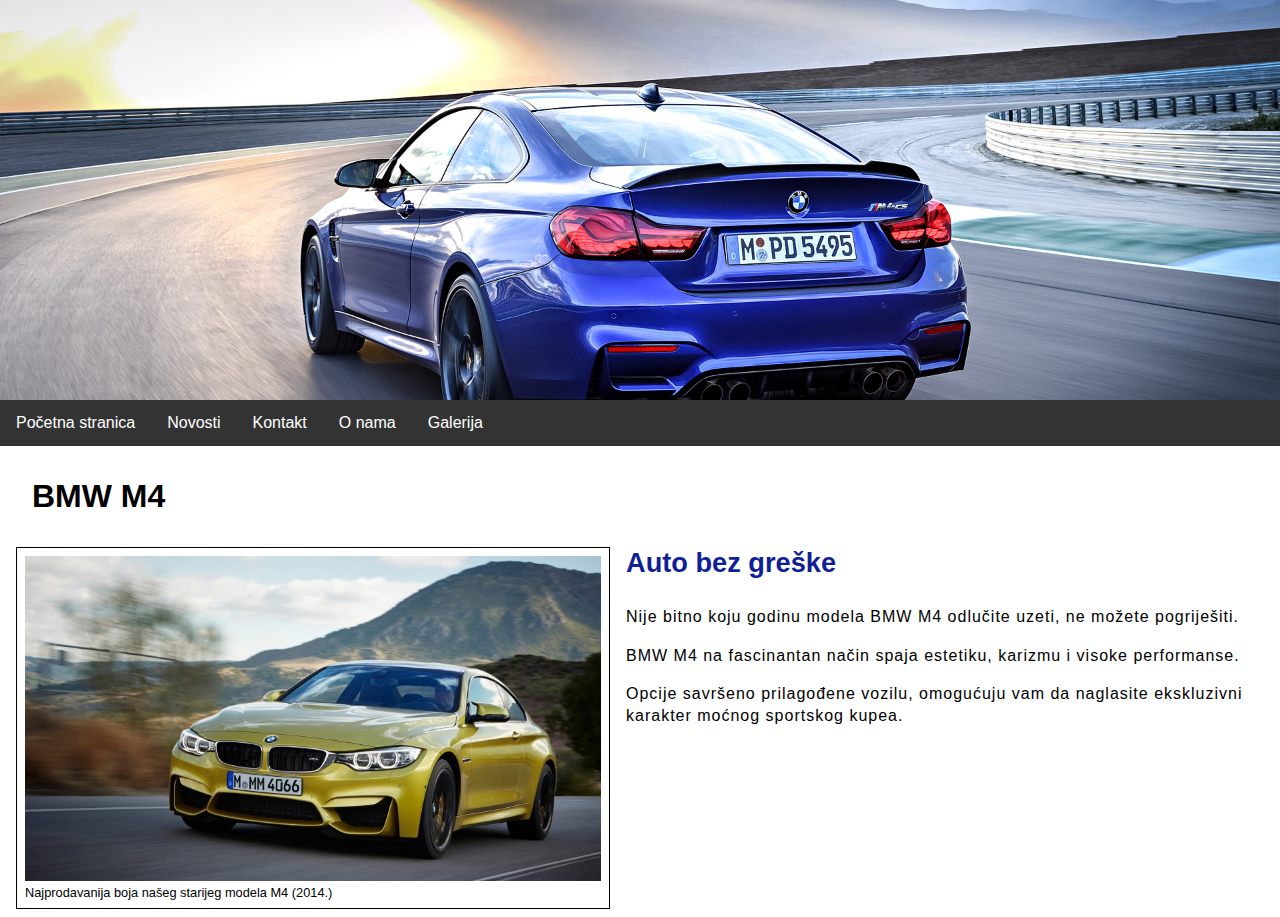
<file: 3. projektni zadatak/index.html>
<!DOCTYPE HTML>
<html>
	<head>
		<title>BMW M4</title>
			<link rel="stylesheet" href="style.css">
		<meta http-equiv="content-type" content="text/html; charset=UTF-8">
		<meta name="description" content="Ovo je projektni zadatak za Web aplikacije">
		<meta name="keywords" content="Ključne riječi o M4">
		<meta name="author" content="Aldo Grabić">
		<meta name="viewport" content="width=device-width, initial-scale=1">
		<link rel="shortcut icon" type="image/x-icon" href="favicon.ico">
	</head>
<body>
	<header>
		<div class="hero-image"></div>
		<nav>
			<ul>
			  <li><a href="index.html">Početna stranica</a></li>
			  <li><a href="news.html">Novosti</a></li>
			  <li><a href="contact.html">Kontakt</a></li>
			  <li><a href="about.html">O nama</a></li>
			  <li><a href="gallery.html">Galerija</a></li>
			</ul>
		</nav>
	</header>

	<main>
		<h1>BMW M4</h1>
		<figure>
			<img src="images/slika1.jpg" alt="prva slika m4" title="BMW M4 2014">
			<figcaption>Najprodavanija boja našeg starijeg modela M4 (<time datetime="2014">2014.</time>)</figcaption>
		</figure>
		<h2>Auto bez greške</h2>
		<p>Nije bitno koju godinu modela BMW M4 odlučite uzeti, ne možete pogriješiti.</p>
		<p>BMW M4 na fascinantan način spaja estetiku, karizmu i visoke performanse.</p>
		<p>Opcije savršeno prilagođene vozilu, omogućuju vam da naglasite ekskluzivni karakter moćnog sportskog kupea.</p>
		
	</main>

</body>
</html>
</file>
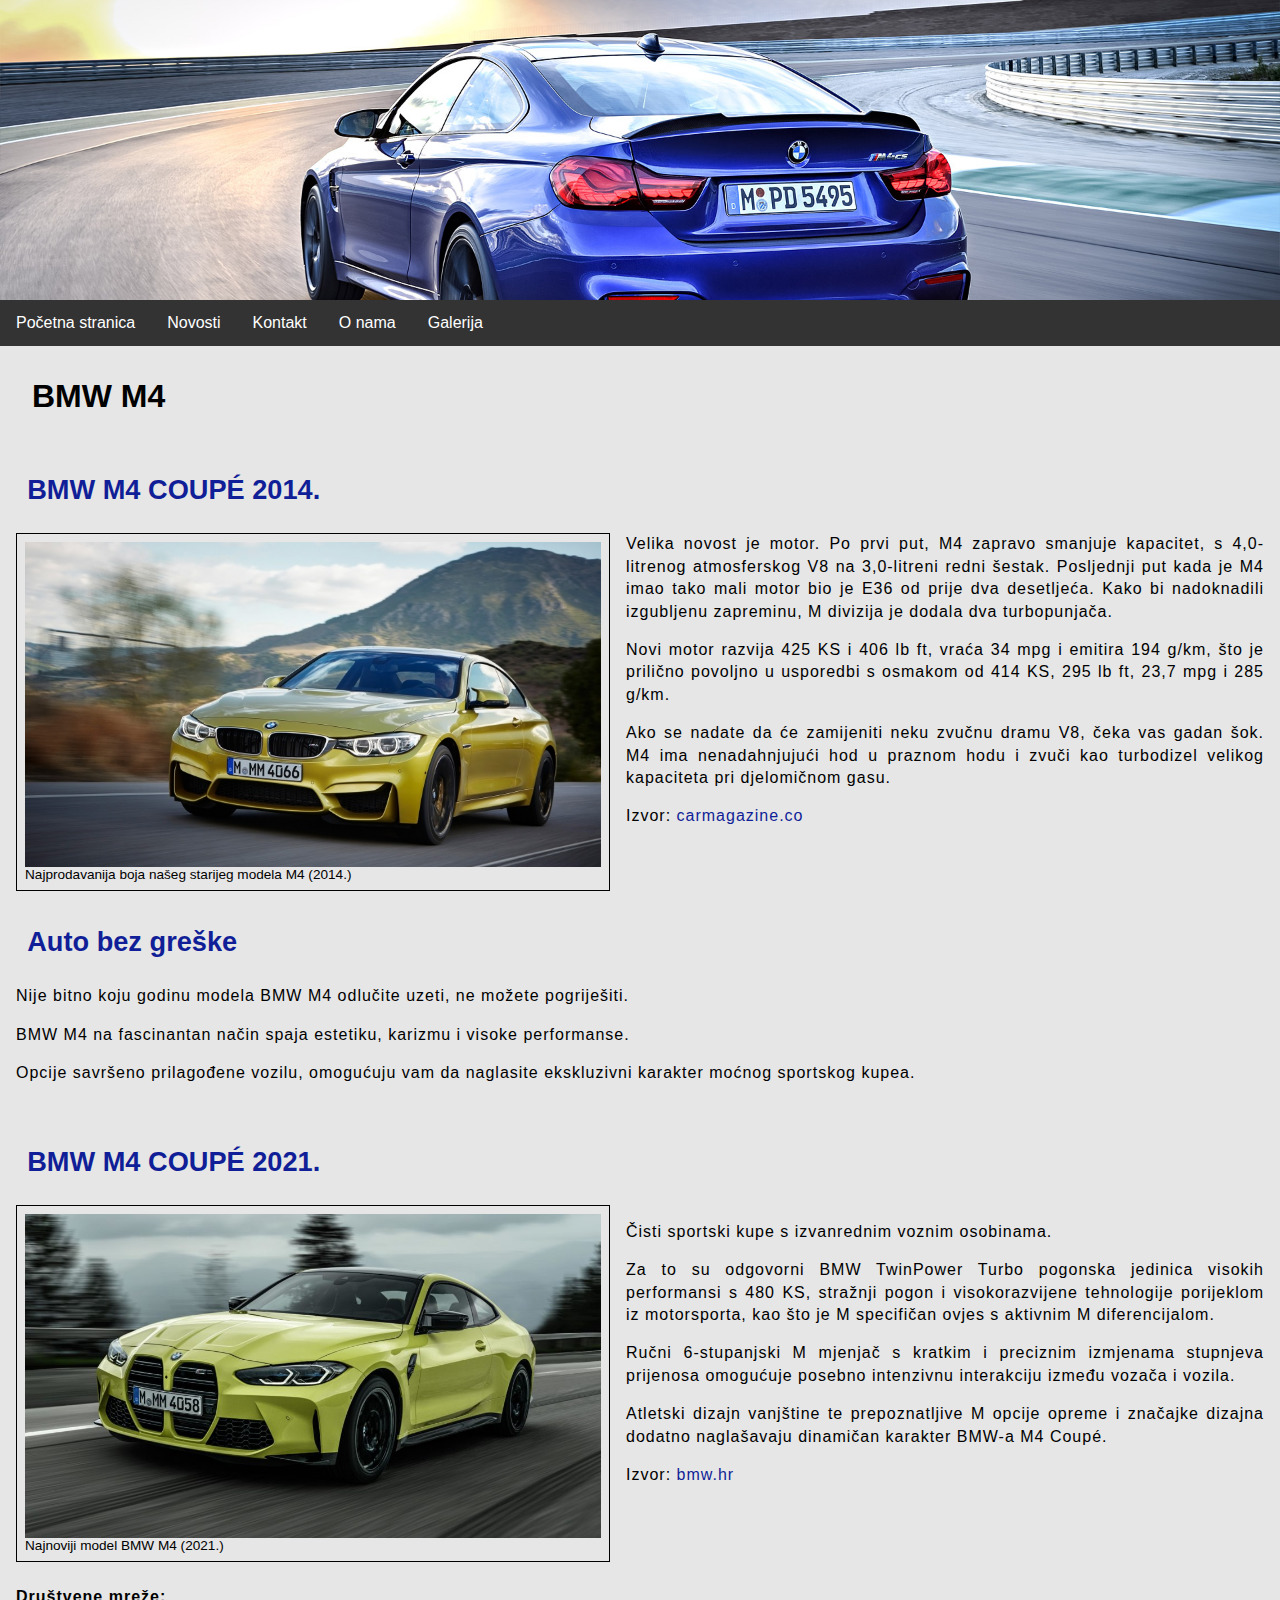
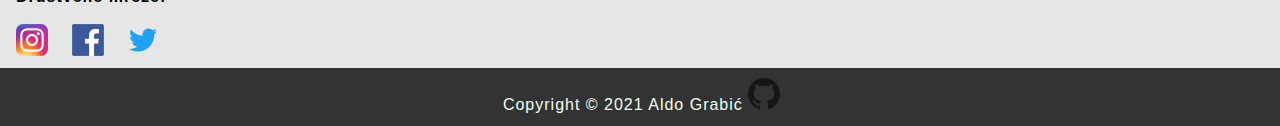
<file: 4. projektni zadatak/index.html>
<!DOCTYPE HTML>
<html lang="hr">
	<head>
		<title>BMW M4</title>
			<link rel="stylesheet" href="style.css">
		<meta http-equiv="content-type" content="text/html; charset=UTF-8">
		<meta name="description" content="Ovo je projektni zadatak za Web aplikacije">
		<meta name="keywords" content="Ključne riječi o M4">
		<meta name="author" content="Aldo Grabić">
		<meta name="viewport" content="width=device-width, initial-scale=1">
		<link rel="shortcut icon" type="image/x-icon" href="images/x-icon.ico">
	</head>
<body>
	<header>
		<div class="hero-image"></div>
		<nav>
			<ul>
			  <li><a href="index.html">Početna stranica</a></li>
			  <li><a href="news.html">Novosti</a></li>
			  <li><a href="contact.html">Kontakt</a></li>
			  <li><a href="about.html">O nama</a></li>
			  <li><a href="gallery.html">Galerija</a></li>
			</ul>
		</nav>
	</header>

	<main>
		<h1>BMW M4</h1>
		<div id="slika-i-tekst">
			<h2 id="plavih1">BMW M4 COUPÉ 2014.</h2>
			<figure>
				<img src="images/slika1.jpg" alt="prva slika m4" title="BMW M4 2014.">
				<figcaption>Najprodavanija boja našeg starijeg modela M4 (<time datetime="2014">2014.</time>)</figcaption>
			</figure>
			<p>Velika novost je motor. Po prvi put, M4 zapravo smanjuje kapacitet, s 4,0-litrenog atmosferskog V8 na 3,0-litreni redni šestak. Posljednji put kada je M4 imao tako mali motor bio je E36 od prije dva desetljeća. Kako bi nadoknadili izgubljenu zapreminu, M divizija je dodala dva turbopunjača.</p>
			<p>Novi motor razvija 425 KS i 406 lb ft, vraća 34 mpg i emitira 194 g/km, što je prilično povoljno u usporedbi s osmakom od 414 KS, 295 lb ft, 23,7 mpg i 285 g/km.</p>
			<p>Ako se nadate da će zamijeniti neku zvučnu dramu V8, čeka vas gadan šok. M4 ima nenadahnjujući hod u praznom hodu i zvuči kao turbodizel velikog kapaciteta pri djelomičnom gasu.</p>
			<p>Izvor: <a href="https://www.carmagazine.co.uk/car-reviews/bmw/bmw-m4-coupe-2014-review/">carmagazine.co</a></p>

		</div>
		<h2>Auto bez greške</h2>
		<p>Nije bitno koju godinu modela BMW M4 odlučite uzeti, ne možete pogriješiti.</p>
		<p>BMW M4 na fascinantan način spaja estetiku, karizmu i visoke performanse.</p>
		<p>Opcije savršeno prilagođene vozilu, omogućuju vam da naglasite ekskluzivni karakter moćnog sportskog kupea.</p>
		<br>
		<h2>BMW M4 COUPÉ 2021.</h2>
		<div id="slika-i-tekst">
			<figure>
				<img src="images/slika2.jpg" alt="druga slika m4" title="BMW M4 2021.">
				<figcaption>Najnoviji model BMW M4 (<time datetime="2021">2021.</time>)</figcaption>
			</figure>
			<p>Čisti sportski kupe s izvanrednim voznim osobinama.</p>
			<p>Za to su odgovorni BMW TwinPower Turbo pogonska jedinica visokih performansi s 480 KS, stražnji pogon i visokorazvijene tehnologije porijeklom iz motorsporta, kao što je M specifičan ovjes s aktivnim M diferencijalom.</p>
			<p>Ručni 6-stupanjski M mjenjač s kratkim i preciznim izmjenama stupnjeva prijenosa omogućuje posebno intenzivnu interakciju između vozača i vozila.</p>
			<p>Atletski dizajn vanjštine te prepoznatljive M opcije opreme i značajke dizajna dodatno naglašavaju dinamičan karakter BMW-a M4 Coupé.</p>
			<p>Izvor: <a href="https://www.bmw.hr/hr/all-models/m-series/m4-coupe/2020/bmw-serije-4-coupe-m-automobili-pregled.html">bmw.hr</a></p>

		</div>
		<br>
		<div id="linkovi">
		<p><b>Društvene mreže:</b></p>
			<a href="https://www.instagram.com/bmw/"><img src="images/1024px-Instagram_icon.png" alt="Instagram ikona" title="Instagram ikona" ></a>
			<a href="https://www.facebook.com/BMW/"><img src="images/Facebook_icon_2013.svg.png" alt="Facebook ikona" title="Facebook ikona"></a>
			<a href="https://twitter.com/bmw"><img src="images/free-twitter-logo-icon-2429-thumb.png" alt="Twitter ikona" title="Twitter ikona"></a>
		</div>
	</main>

	
			
	<footer>	
		<p> Copyright &copy; 2021 Aldo Grabić <a href="https://github.com/aldograbic?tab=repositories"><img id="github-mark" src="images/GitHub-Mark-32px.png" title="Github" alt="Github"> </a></p>
	</footer>

</body>
</html>
</file>
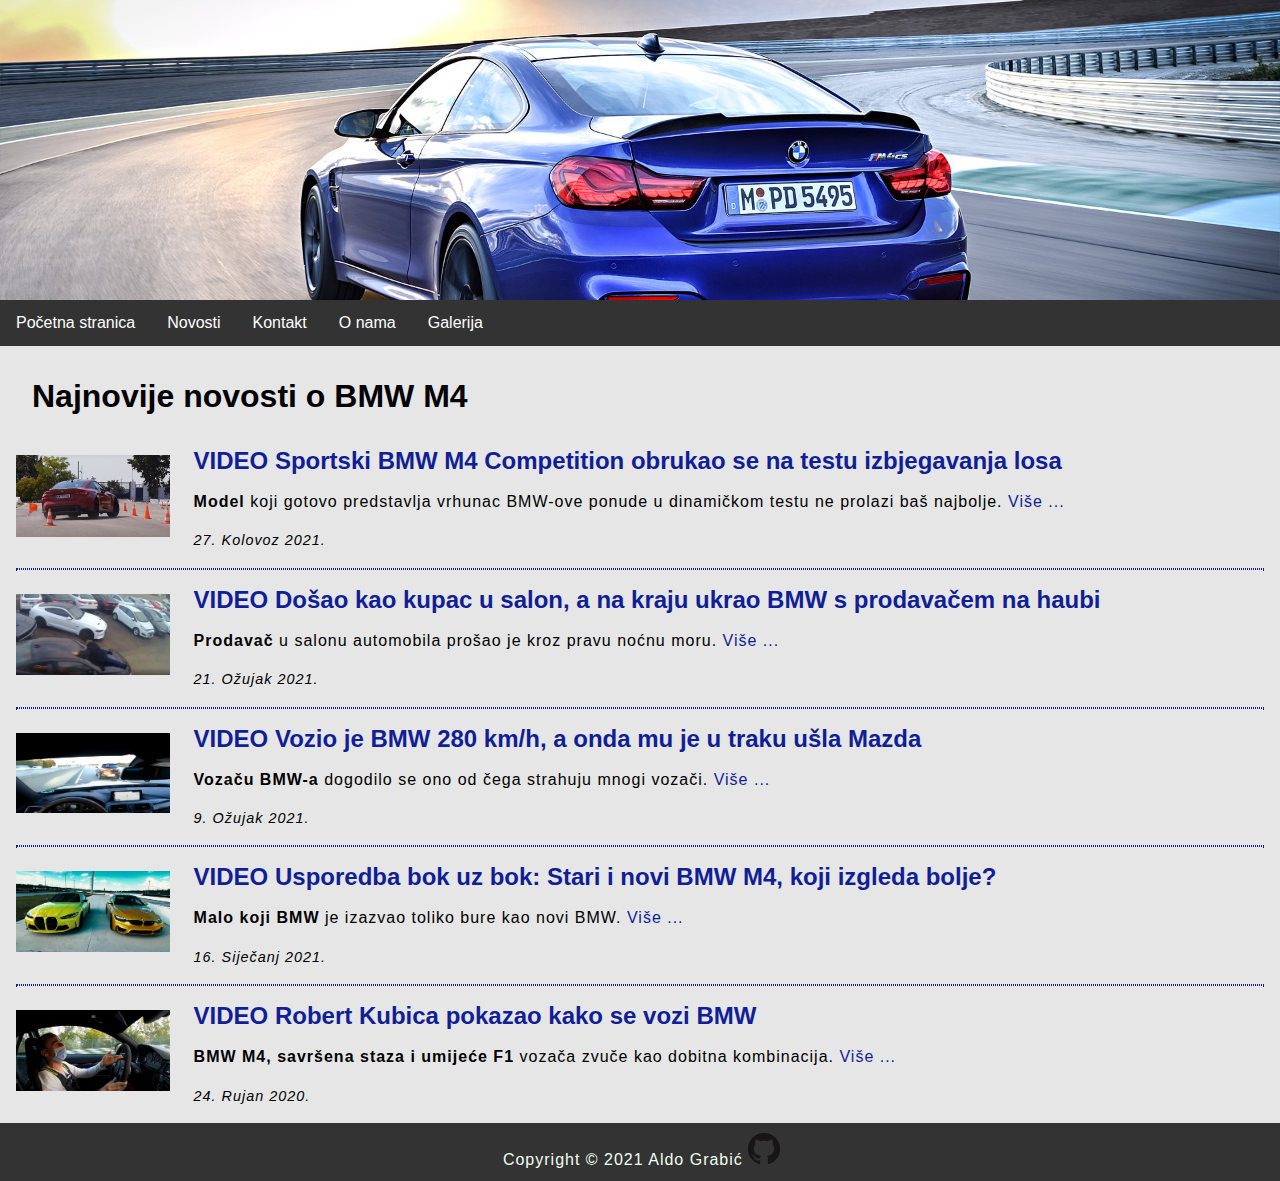
<file: 5. projektni zadatak/news.html>
<!DOCTYPE HTML>
<html lang="hr">
	<head>
		<title>Novosti</title>
			<link rel="stylesheet" href="style.css">
		<meta http-equiv="content-type" content="text/html; charset=UTF-8">
		<meta name="description" content="Ovo je projektni zadatak za Web aplikacije">
		<meta name="keywords" content="Ključne riječi o M4">
		<meta name="author" content="Aldo Grabić">
		<meta name="viewport" content="width=device-width, initial-scale=1">
		<link rel="shortcut icon" type="image/x-icon" href="images/x-icon.ico">
	</head>
<body>
	<header>
		<div class="hero-image"></div>
		<nav>
			<ul>
			  <li><a href="index.html">Početna stranica</a></li>
			  <li><a href="news.html">Novosti</a></li>
			  <li><a href="contact.html">Kontakt</a></li>
			  <li><a href="about.html">O nama</a></li>
			  <li><a href="gallery.html">Galerija</a></li>
			</ul>
		</nav>
	</header>

	<main>
		<h1>Najnovije novosti o BMW M4</h1>
		<div class="vijesti">
			<a href="news-1.html"><img src="images/news1-slika.jpg" alt="test izbjegavanja" title="test izbjegavanja"></a>
			<h2>VIDEO Sportski BMW M4 Competition obrukao se na testu izbjegavanja losa</h2>
			<p><b>Model</b> koji gotovo predstavlja vrhunac BMW-ove ponude u dinamičkom testu ne prolazi baš najbolje. <a href="news-1.html">Više ...</a></p>
			<p><time datetime="2021-08-27">27. Kolovoz 2021.</time></p>
			<hr>

			<a href="news-2.html"><img src="images/news2-slika.jpg" alt="ukrao BMW" title="ukrao BMW"></a>
			<h2>VIDEO Došao kao kupac u salon, a na kraju ukrao BMW s prodavačem na haubi</h2>
			<p><b>Prodavač</b> u salonu automobila prošao je kroz pravu noćnu moru. <a href="news-2.html">Više ...</a></p>
			<p><time datetime="2021-03-21">21. Ožujak 2021.</time></p>
			<hr>

			<a href="news-3.html"><img src="images/news3-slika.jpg" alt="Mazda incident" title="Mazda incident"></a>
			<h2>VIDEO Vozio je BMW 280 km/h, a onda mu je u traku ušla Mazda</h2>
			<p><b>Vozaču BMW-a</b> dogodilo se ono od čega strahuju mnogi vozači. <a href="news-3.html">Više ...</a></p>
			<p><time datetime="2021-03-09">9. Ožujak 2021.</time></p>
			<hr>

			<a href="news-4.html"><img src="images/news4-slika.jpg" alt="usporedba BMWa" title="usporedba BMWa"></a>
			<h2>VIDEO Usporedba bok uz bok: Stari i novi BMW M4, koji izgleda bolje?</h2>
			<p><b>Malo koji BMW</b> je izazvao toliko bure kao novi BMW. <a href="news-4.html">Više ...</a></p>
			<p><time datetime="2021-01-16">16. Siječanj 2021.</time></p>
			<hr>

			<a href="news-5.html"><img src="images/news5-slika.jpg" alt="Kubica BMW" title="Kubica BMW"></a>
			<h2>VIDEO Robert Kubica pokazao kako se vozi BMW</h2>
			<p><b>BMW M4, savršena staza i umijeće F1</b> vozača zvuče kao dobitna kombinacija. <a href="news-5.html">Više ...</a></p>
			<p><time datetime="2020-09-24">24. Rujan 2020.</time></p>
		</div>
	</main>
	<footer>	
		<p> Copyright &copy; 2021 Aldo Grabić <a href="https://github.com/aldograbic?tab=repositories"><img id="github-mark" src="images/GitHub-Mark-32px.png" title="Github" alt="Github"> </a></p>
	</footer>
</body>
</html>
</file>
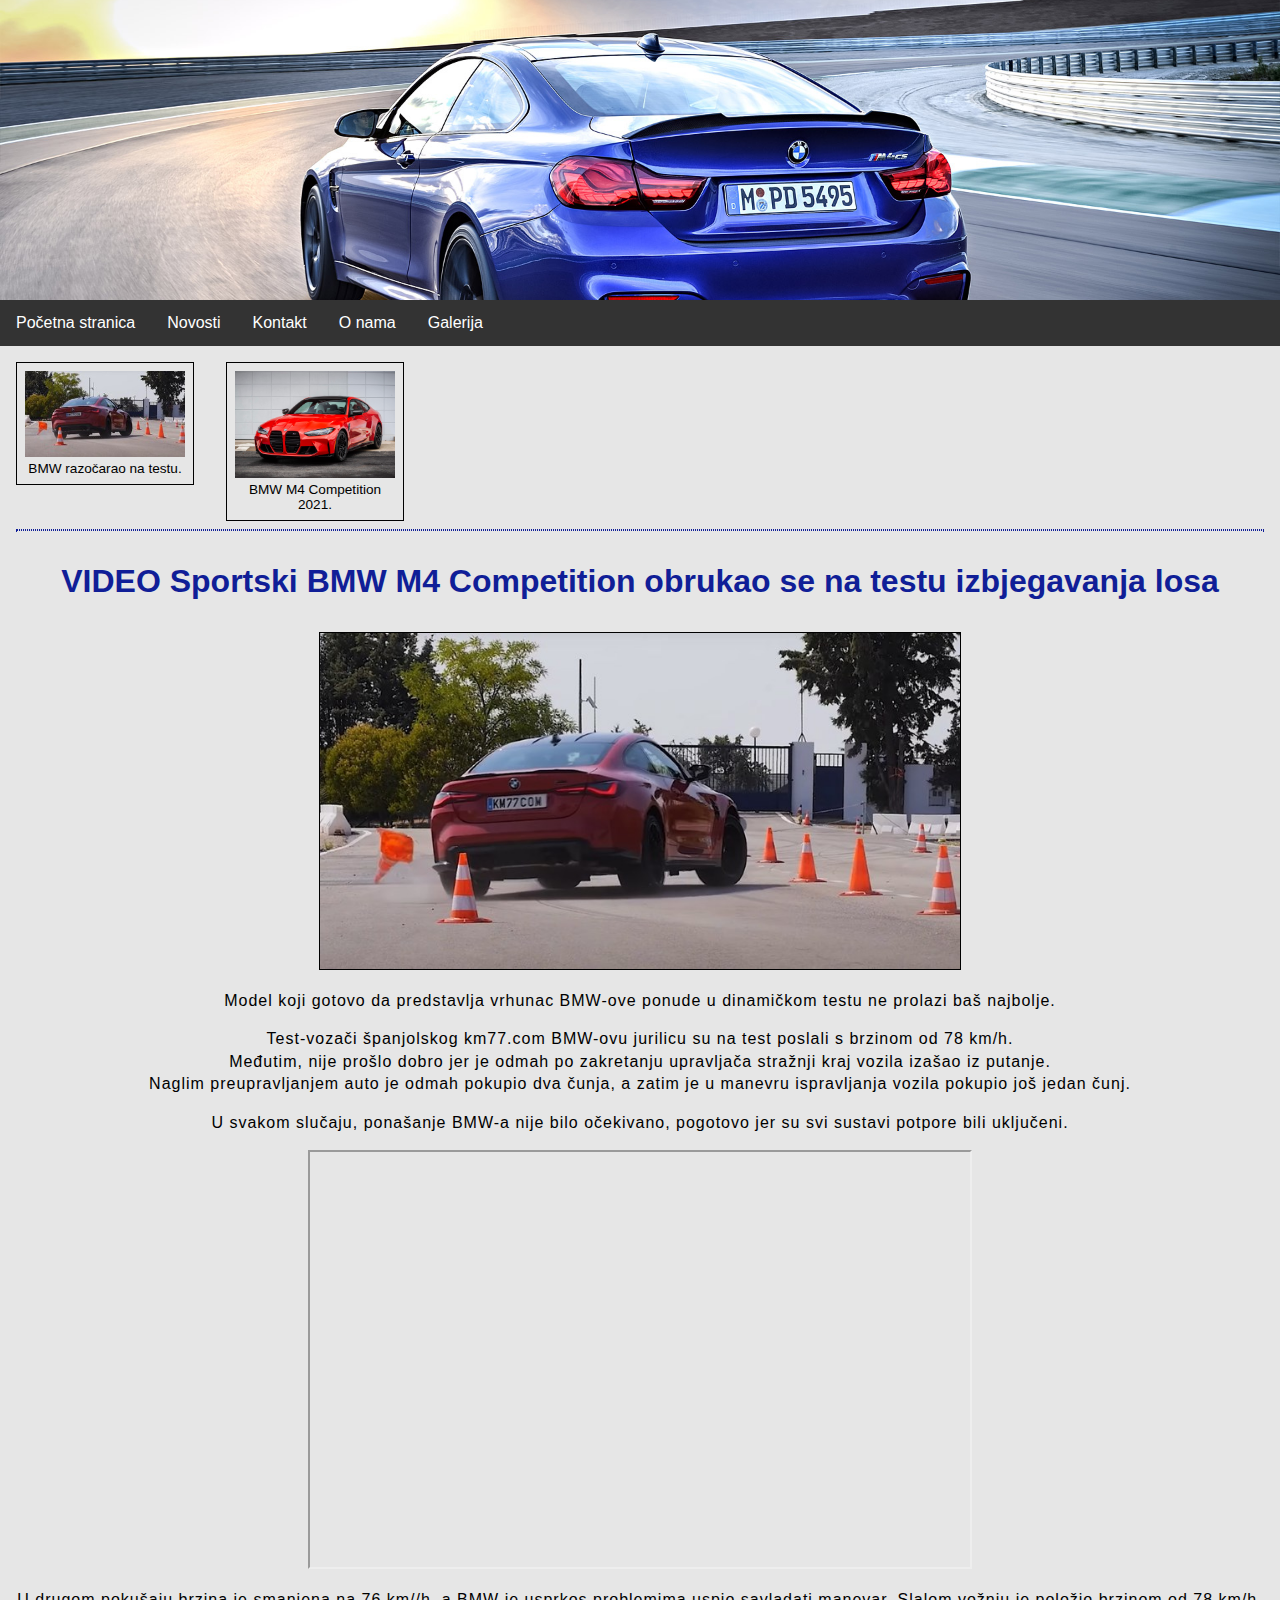
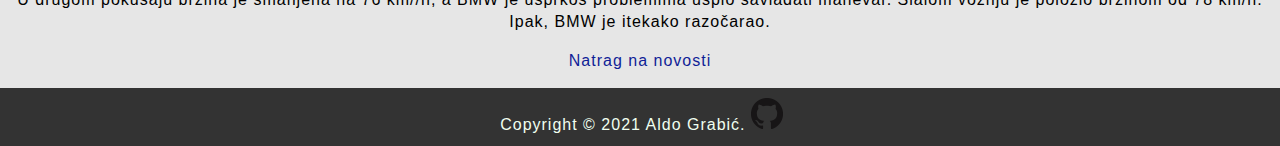
<file: 6. projektni zadatak/news-1.html>
<!DOCTYPE HTML>
<html lang="hr">
	<head>
		<title>VIDEO Sportski BMW M4 Competition obrukao se na testu izbjegavanja losa</title>
			<link rel="stylesheet" href="style.css">
		<meta http-equiv="content-type" content="text/html; charset=UTF-8">
		<meta name="description" content="Ovo je projektni zadatak za Web aplikacije">
		<meta name="keywords" content="Ključne riječi o M4">
		<meta name="author" content="Aldo Grabić">
		<meta name="viewport" content="width=device-width, initial-scale=1">
		<link rel="shortcut icon" type="image/x-icon" href="images/x-icon.ico">
	</head>

<body>
	<header>
		<div class="hero-image"></div>
		<nav>
			<ul>
			  <li><a href="index.html">Početna stranica</a></li>
			  <li><a href="news.html">Novosti</a></li>
			  <li><a href="contact.html">Kontakt</a></li>
			  <li><a href="about.html">O nama</a></li>
			  <li><a href="gallery.html">Galerija</a></li>
			</ul>
		</nav>
	</header>
	<main>
		<div id="vijesti-galerija">
			<figure id="1">
				<img src="images/news1-slika.jpg" alt="test izbjegavanja" title="test izbjegavanja">
				<figcaption>BMW razočarao na testu.</figcaption>
			</figure>
			<figure id="2">
				<img src="images/crvenibmwnews1.jpg" alt="BMW M4 Competition" title="BMW M4 Competition">
				<figcaption>BMW M4 Competition 2021. </figcaption>
			</figure>
		</div>

		<hr>
		<div class="vijesti-1">
			<h1>VIDEO Sportski BMW M4 Competition obrukao se na testu izbjegavanja losa</h1>
			<img src="images/news1-slika2.jpg" alt="test izbjegavanja" title="test izbjegavanja">
			<p>Model koji gotovo da predstavlja vrhunac BMW-ove ponude u dinamičkom testu ne prolazi baš najbolje. </p>
			<p>Test-vozači španjolskog km77.com BMW-ovu jurilicu su na test poslali s brzinom od 78 km/h.<br> Međutim, nije prošlo dobro jer je odmah po zakretanju upravljača stražnji kraj vozila izašao iz putanje.<br> Naglim preupravljanjem auto je odmah pokupio dva čunja, a zatim je u manevru ispravljanja vozila pokupio još jedan čunj.</p>
			<p>U svakom slučaju, ponašanje BMW-a nije bilo očekivano, pogotovo jer su svi sustavi potpore bili uključeni. </p>
			<iframe width="660" height="415" src="https://www.youtube.com/embed/uotjzSoJc9g" title="YouTube video player" allow="accelerometer; autoplay; clipboard-write; encrypted-media; gyroscope; picture-in-picture" allowfullscreen></iframe>
			<p>U drugom pokušaju brzina je smanjena na 76 km//h, a BMW je usprkos problemima uspio savladati manevar. Slalom vožnju je položio brzinom od 78 km/h.  Ipak, BMW je itekako razočarao.</p>
			<p><a href="news.html">Natrag na novosti</a></p>
		</div>
	</main>

	<footer>	
		<p> Copyright &copy; 2021 Aldo Grabić. <a href="https://github.com/aldograbic?tab=repositories"><img id="github-mark" src="images/GitHub-Mark-32px.png" title="Github" alt="Github"> </a></p>
	</footer>
</body>
</html>
</file>
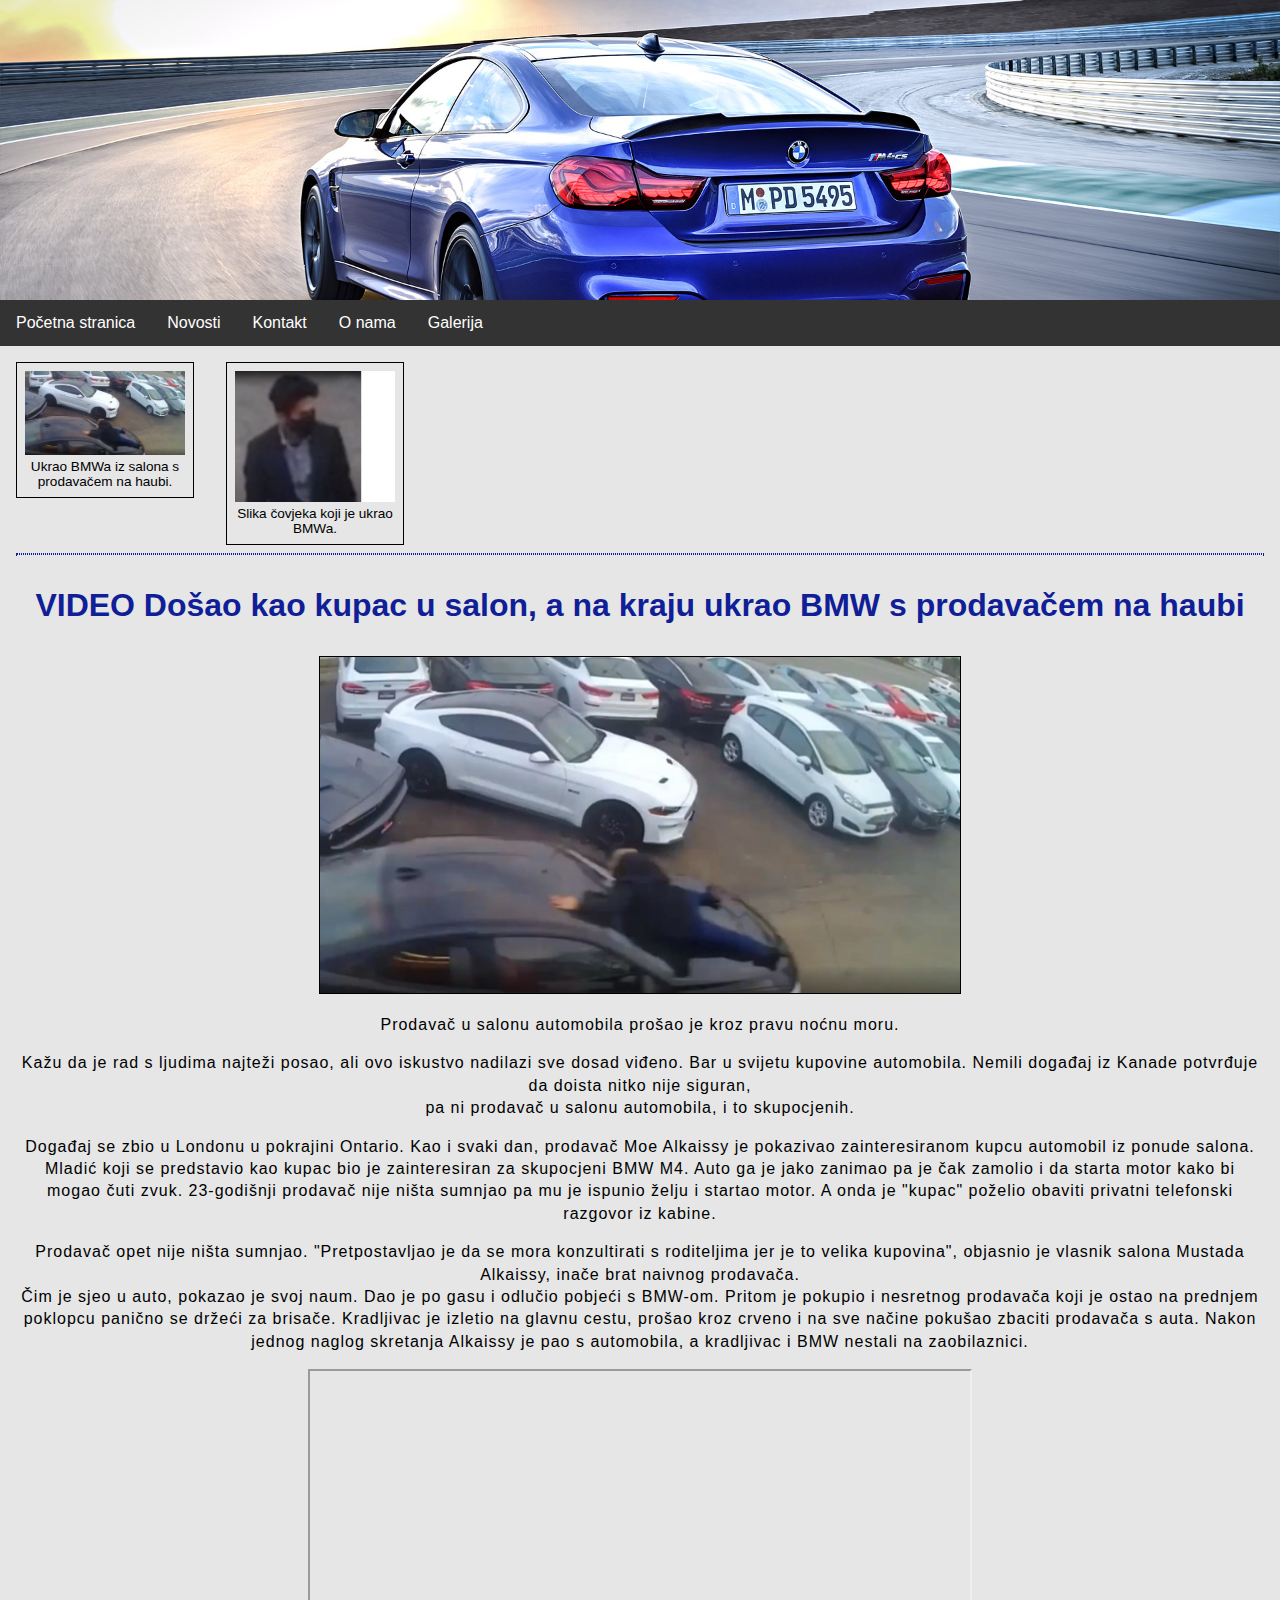
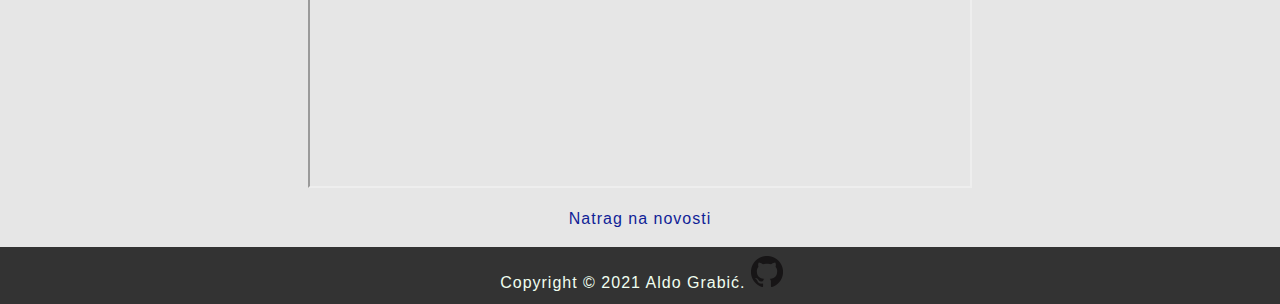
<file: 6. projektni zadatak/news-2.html>
<!DOCTYPE HTML>
<html lang="hr">
	<head>
		<title>VIDEO Došao kao kupac u salon, a na kraju ukrao BMW s prodavačem na haubi</title>
			<link rel="stylesheet" href="style.css">
		<meta http-equiv="content-type" content="text/html; charset=UTF-8">
		<meta name="description" content="Ovo je projektni zadatak za Web aplikacije">
		<meta name="keywords" content="Ključne riječi o M4">
		<meta name="author" content="Aldo Grabić">
		<meta name="viewport" content="width=device-width, initial-scale=1">
		<link rel="shortcut icon" type="image/x-icon" href="images/x-icon.ico">
	</head>
<body>
	<header>
		<div class="hero-image"></div>
		<nav>
			<ul>
			  <li><a href="index.html">Početna stranica</a></li>
			  <li><a href="news.html">Novosti</a></li>
			  <li><a href="contact.html">Kontakt</a></li>
			  <li><a href="about.html">O nama</a></li>
			  <li><a href="gallery.html">Galerija</a></li>
			</ul>
		</nav>
	</header>
	<main>
		<div id="vijesti-galerija">
			<figure id="1">
				<img src="images/news2-slika.jpg" alt="ukrao BMW" title="ukrao BMW">
				<figcaption>Ukrao BMWa iz salona s prodavačem na haubi.</figcaption>
			</figure>
			<figure id="2">
				<img src="images/lopovnews2.jpg" alt="lopov BMWa" title="lopov BMWa">
				<figcaption>Slika čovjeka koji je ukrao BMWa. </figcaption>
			</figure>
		</div>

		<hr>
		<div class="vijesti-1">
			<h1>VIDEO Došao kao kupac u salon, a na kraju ukrao BMW s prodavačem na haubi</h1>
			<img src="images/news2-slika.jpg" alt="ukrao BMW" title="ukrao BMW">
			<p>Prodavač u salonu automobila prošao je kroz pravu noćnu moru.</p>
			<p>Kažu da je rad s ljudima najteži posao, ali ovo iskustvo nadilazi sve dosad viđeno. Bar u svijetu kupovine automobila. Nemili događaj iz Kanade potvrđuje da doista nitko nije siguran,<br> pa ni prodavač u salonu automobila, i to skupocjenih.</p>
			<p>Događaj se zbio u Londonu u pokrajini Ontario. Kao i svaki dan, prodavač Moe Alkaissy je pokazivao zainteresiranom kupcu automobil iz ponude salona.<br> Mladić koji se predstavio kao kupac bio je zainteresiran za skupocjeni BMW M4. Auto ga je jako zanimao pa je čak zamolio i da starta motor kako bi mogao čuti zvuk. 23-godišnji prodavač nije ništa sumnjao pa mu je ispunio želju i startao motor. A onda je "kupac" poželio obaviti privatni telefonski razgovor iz kabine. </p>
			<p>Prodavač opet nije ništa sumnjao. "Pretpostavljao je da se mora konzultirati s roditeljima jer je to velika kupovina", objasnio je vlasnik salona Mustada Alkaissy, inače brat naivnog prodavača.<br> Čim je sjeo u auto, pokazao je svoj naum. Dao je po gasu i odlučio pobjeći s BMW-om. Pritom je pokupio i nesretnog prodavača koji je ostao na prednjem poklopcu panično se držeći za brisače. Kradljivac je izletio na glavnu cestu, prošao kroz crveno i na sve načine pokušao zbaciti prodavača s auta. Nakon jednog naglog skretanja Alkaissy je pao s automobila, a kradljivac i BMW nestali na zaobilaznici.</p>
			<iframe width="660" height="415" src="https://www.youtube.com/embed/2P3dnC1DIZo" title="YouTube video player" allow="accelerometer; autoplay; clipboard-write; encrypted-media; gyroscope; picture-in-picture" allowfullscreen></iframe>
			<p><a href="news.html">Natrag na novosti</a></p>
		</div>
	</main>
	<footer>	
		<p> Copyright &copy; 2021 Aldo Grabić. <a href="https://github.com/aldograbic?tab=repositories"><img id="github-mark" src="images/GitHub-Mark-32px.png" title="Github" alt="Github"> </a></p>
	</footer>
</body>
</html>
</file>
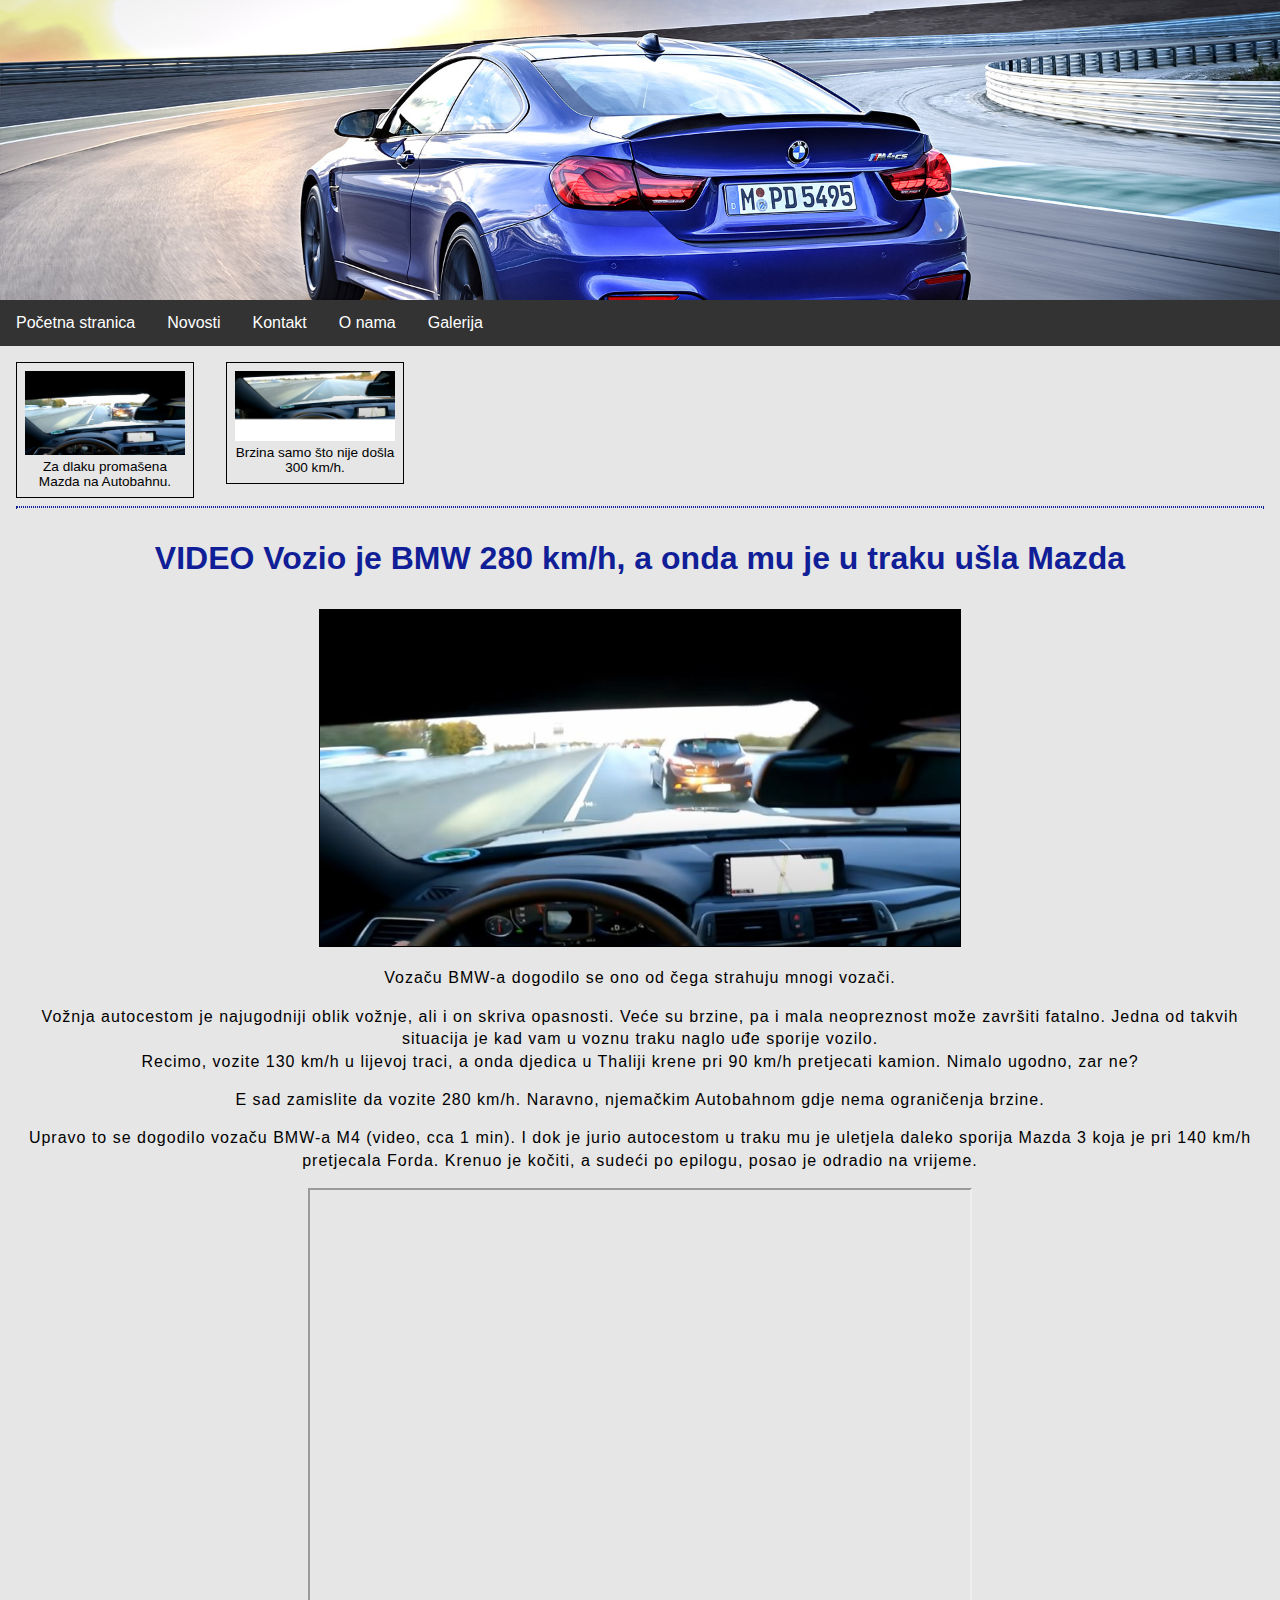
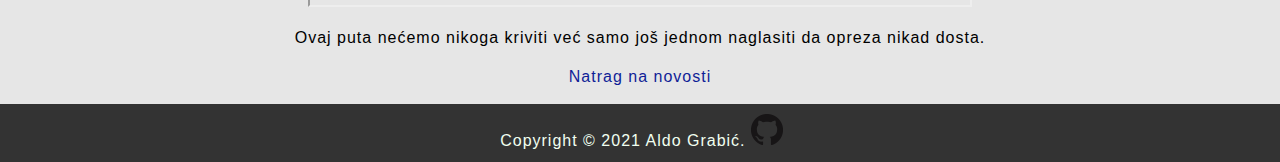
<file: 6. projektni zadatak/news-3.html>
<!DOCTYPE HTML>
<html lang="hr">
	<head>
		<title>VIDEO Vozio je BMW 280 km/h, a onda mu je u traku ušla Mazda</title>
			<link rel="stylesheet" href="style.css">
		<meta http-equiv="content-type" content="text/html; charset=UTF-8">
		<meta name="description" content="Ovo je projektni zadatak za Web aplikacije">
		<meta name="keywords" content="Ključne riječi o M4">
		<meta name="author" content="Aldo Grabić">
		<meta name="viewport" content="width=device-width, initial-scale=1">
		<link rel="shortcut icon" type="image/x-icon" href="images/x-icon.ico">
	</head>

<body>
	<header>
		<div class="hero-image"></div>
		<nav>
			<ul>
			  <li><a href="index.html">Početna stranica</a></li>
			  <li><a href="news.html">Novosti</a></li>
			  <li><a href="contact.html">Kontakt</a></li>
			  <li><a href="about.html">O nama</a></li>
			  <li><a href="gallery.html">Galerija</a></li>
			</ul>
		</nav>
	</header>
	<main>
		<div id="vijesti-galerija">
			<figure id="1">
				<img src="images/news3-slika.jpg" alt="Mazda incident" title="Mazda incident">
				<figcaption>Za dlaku promašena Mazda na Autobahnu.</figcaption>
			</figure>
			<figure id="2">
				<img src="images/brzinanews3.jpg" alt="brzina auta" title="brzina auta">
				<figcaption>Brzina samo što nije došla 300 km/h.</figcaption>
			</figure>
		</div>

		<hr>
		<div class="vijesti-1">
			<h1>VIDEO Vozio je BMW 280 km/h, a onda mu je u traku ušla Mazda</h1>
			<img src="images/news3-slika.jpg" alt="Mazda incident" title="Mazda incident">
			<p>Vozaču BMW-a dogodilo se ono od čega strahuju mnogi vozači.</p>
			<p>Vožnja autocestom je najugodniji oblik vožnje, ali i on skriva opasnosti. Veće su brzine, pa i mala neopreznost može završiti fatalno. Jedna od takvih situacija je kad vam u voznu traku naglo uđe sporije vozilo.<br>Recimo, vozite 130 km/h u lijevoj traci, a onda djedica u Thaliji krene pri 90 km/h pretjecati kamion. Nimalo ugodno, zar ne?</p>
			<p>E sad zamislite da vozite 280 km/h. Naravno, njemačkim Autobahnom gdje nema ograničenja brzine.</p>
			<p>Upravo to se dogodilo vozaču BMW-a M4 (video, cca 1 min). I dok je jurio autocestom u traku mu je uletjela daleko sporija Mazda 3 koja je pri 140 km/h pretjecala Forda. Krenuo je kočiti, a sudeći po epilogu, posao je odradio na vrijeme.</p>
			<iframe width="660" height="415" src="https://www.youtube.com/embed/4xBQg2MCYMM" title="YouTube video player" allow="accelerometer; autoplay; clipboard-write; encrypted-media; gyroscope; picture-in-picture" allowfullscreen></iframe>
			<p>Ovaj puta nećemo nikoga kriviti već samo još jednom naglasiti da opreza nikad dosta.</p>
			<p><a href="news.html">Natrag na novosti</a></p>
		</div>
	</main>
	<footer>	
		<p> Copyright &copy; 2021 Aldo Grabić. <a href="https://github.com/aldograbic?tab=repositories"><img id="github-mark" src="images/GitHub-Mark-32px.png" title="Github" alt="Github"> </a></p>
	</footer>
</body>
</html>
</file>
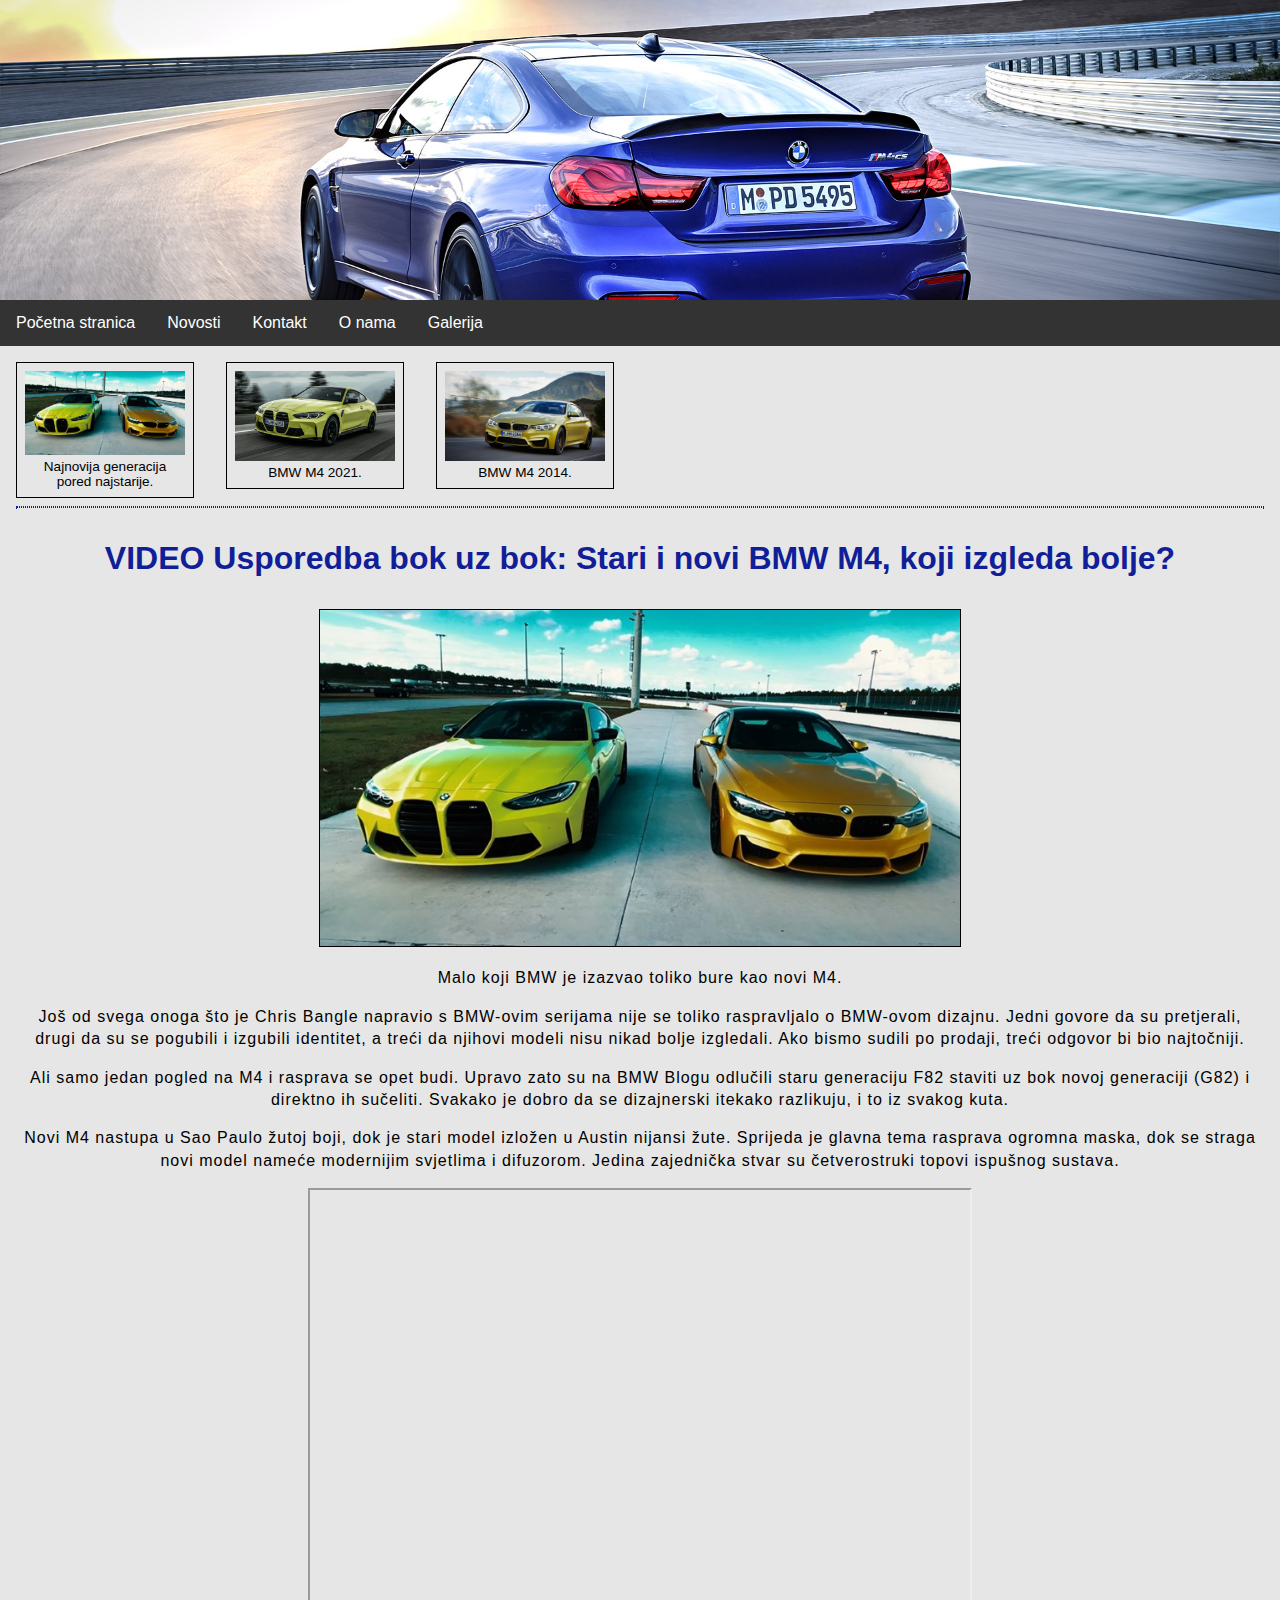
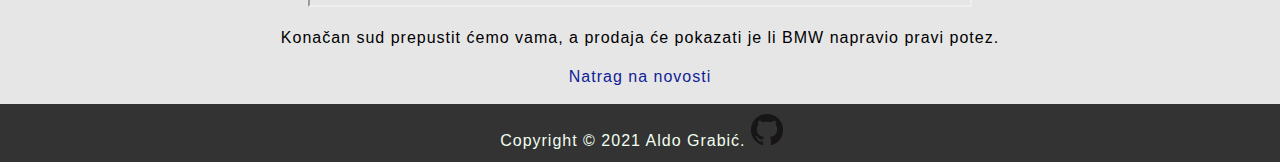
<file: 6. projektni zadatak/news-4.html>
<!DOCTYPE HTML>
<html lang="hr">
	<head>
		<title>VIDEO Usporedba bok uz bok: Stari i novi BMW M4, koji izgleda bolje?</title>
			<link rel="stylesheet" href="style.css">
		<meta http-equiv="content-type" content="text/html; charset=UTF-8">
		<meta name="description" content="Ovo je projektni zadatak za Web aplikacije">
		<meta name="keywords" content="Ključne riječi o M4">
		<meta name="author" content="Aldo Grabić">
		<meta name="viewport" content="width=device-width, initial-scale=1">
		<link rel="shortcut icon" type="image/x-icon" href="images/x-icon.ico">
	</head>

<body>
	<header>
		<div class="hero-image"></div>
		<nav>
			<ul>
			  <li><a href="index.html">Početna stranica</a></li>
			  <li><a href="news.html">Novosti</a></li>
			  <li><a href="contact.html">Kontakt</a></li>
			  <li><a href="about.html">O nama</a></li>
			  <li><a href="gallery.html">Galerija</a></li>
			</ul>
		</nav>
	</header>
	<main>
		<div id="vijesti-galerija">
			<figure id="1">
				<img src="images/news4-slika.jpg" alt="usporedba BMWa" title="usporedba BMWa">
				<figcaption>Najnovija generacija pored najstarije.</figcaption>
			</figure>
			<figure id="2">
				<img src="images/slika2.jpg" alt="BMW M4 2021." title="BMW M4 2021.">
				<figcaption>BMW M4 2021.</figcaption>
			</figure>
			<figure id="3">
				<img src="images/slika1.jpg" alt="BMW M4 2014." title="BMW M4 2014.">
				<figcaption>BMW M4 2014.</figcaption>
			</figure>
		</div>

		<hr>
		<div class="vijesti-1">
			<h1>VIDEO Usporedba bok uz bok: Stari i novi BMW M4, koji izgleda bolje?</h1>
			<img src="images/news4-slika.jpg" alt="usporedba BMWa" title="usporedba BMWa">
			<p>Malo koji BMW je izazvao toliko bure kao novi M4.</p>
			<p>Još od svega onoga što je Chris Bangle napravio s BMW-ovim serijama nije se toliko raspravljalo o BMW-ovom dizajnu. Jedni govore da su pretjerali, drugi da su se pogubili i izgubili identitet, a treći da njihovi modeli nisu nikad bolje izgledali. Ako bismo sudili po prodaji, treći odgovor bi bio najtočniji.</p>
			<p>Ali samo jedan pogled na M4 i rasprava se opet budi. Upravo zato su na BMW Blogu odlučili staru generaciju F82 staviti uz bok novoj generaciji (G82) i direktno ih sučeliti. Svakako je dobro da se dizajnerski itekako razlikuju, i to iz svakog kuta.</p>
			<p>Novi M4 nastupa u Sao Paulo žutoj boji, dok je stari model izložen u Austin nijansi žute. Sprijeda je glavna tema rasprava ogromna maska, dok se straga novi model nameće modernijim svjetlima i difuzorom. Jedina zajednička stvar su četverostruki topovi ispušnog sustava.</p>
			<iframe width="660" height="415" src="https://www.youtube.com/embed/eA71c5mNKLM" title="YouTube video player" allow="accelerometer; autoplay; clipboard-write; encrypted-media; gyroscope; picture-in-picture" allowfullscreen></iframe>
			<p>Konačan sud prepustit ćemo vama, a prodaja će pokazati je li BMW napravio pravi potez.</p>
			<p><a href="news.html">Natrag na novosti</a></p>
		</div>
	</main>
	<footer>	
		<p> Copyright &copy; 2021 Aldo Grabić. <a href="https://github.com/aldograbic?tab=repositories"><img id="github-mark" src="images/GitHub-Mark-32px.png" title="Github" alt="Github"> </a></p>
	</footer>
</body>
</html>
</file>
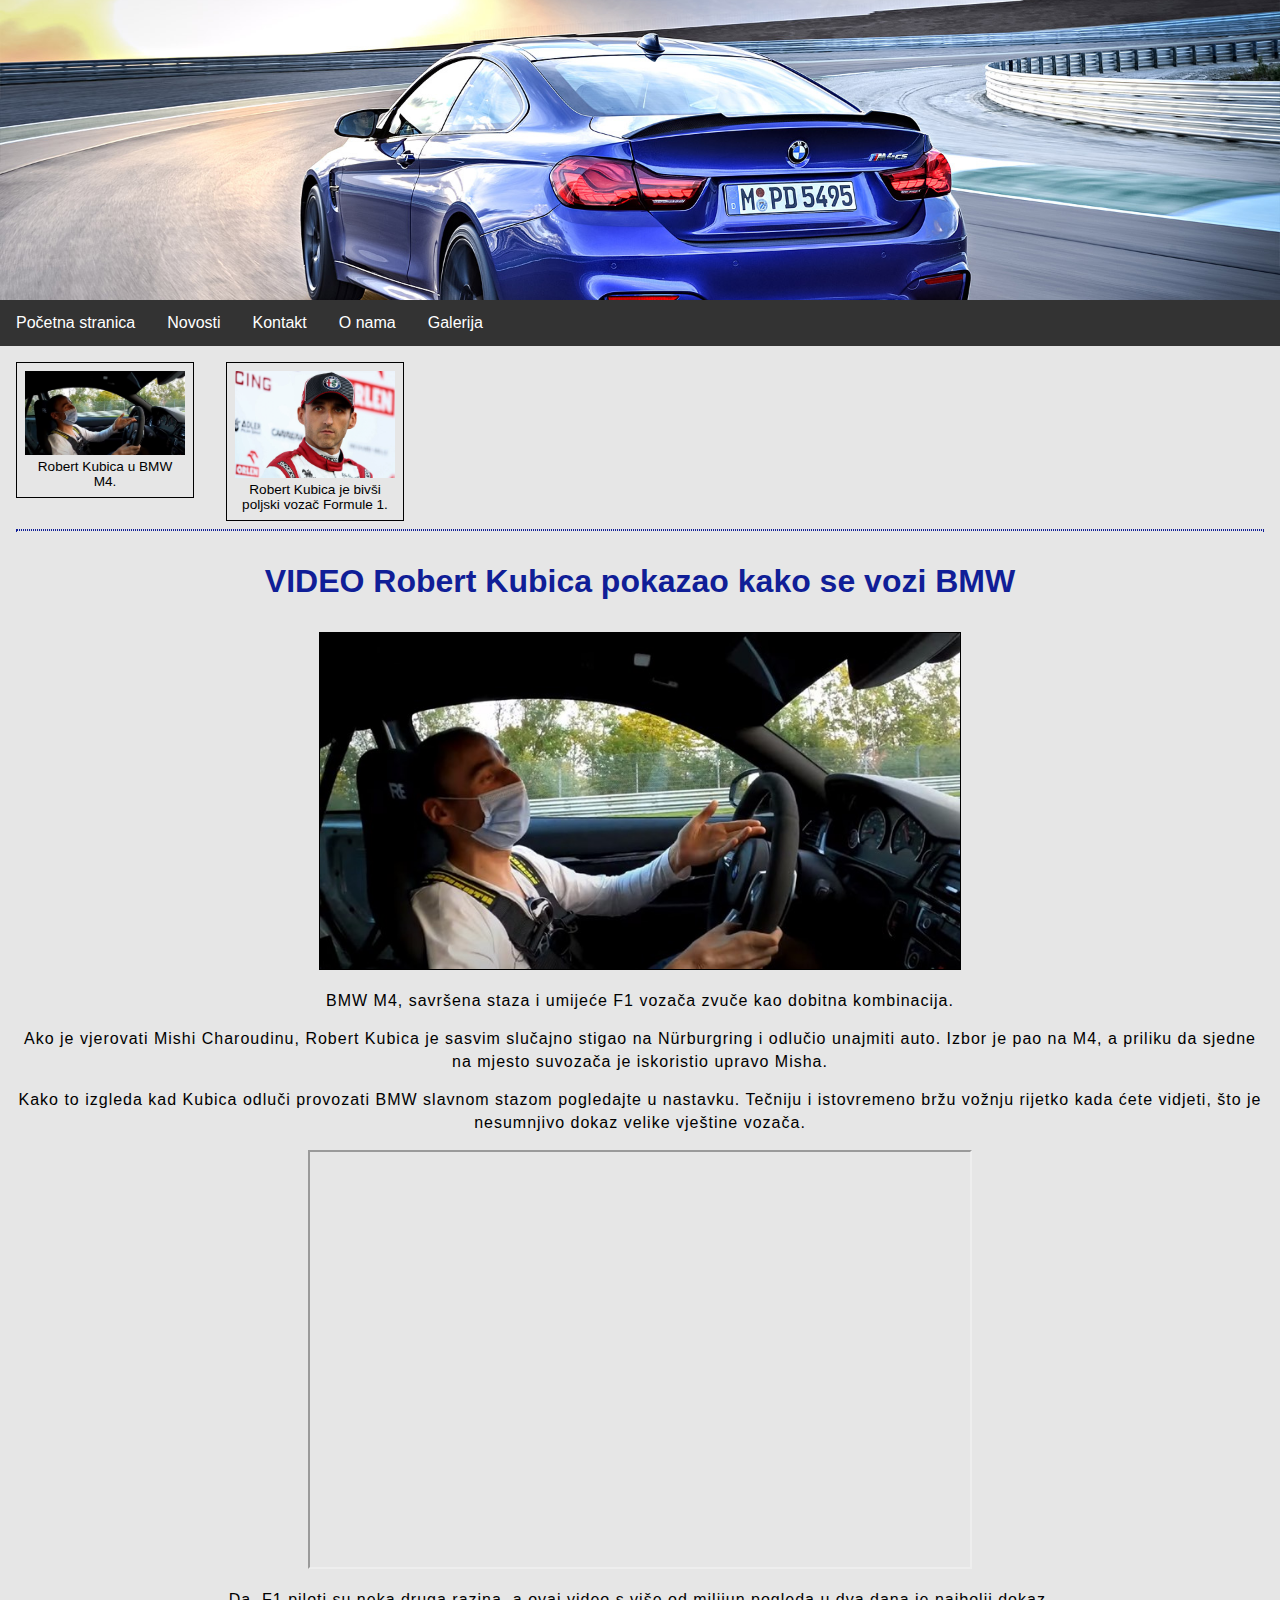
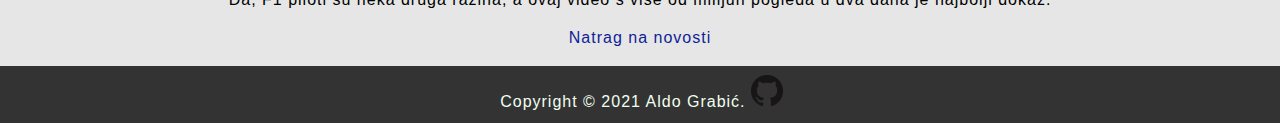
<file: 6. projektni zadatak/news-5.html>
<!DOCTYPE HTML>
<html lang="hr">
	<head>
		<title>VIDEO Robert Kubica pokazao kako se vozi BMW</title>
			<link rel="stylesheet" href="style.css">
		<meta http-equiv="content-type" content="text/html; charset=UTF-8">
		<meta name="description" content="Ovo je projektni zadatak za Web aplikacije">
		<meta name="keywords" content="Ključne riječi o M4">
		<meta name="author" content="Aldo Grabić">
		<meta name="viewport" content="width=device-width, initial-scale=1">
		<link rel="shortcut icon" type="image/x-icon" href="images/x-icon.ico">
	</head>
<body>
	<header>
		<div class="hero-image"></div>
		<nav>
			<ul>
			  <li><a href="index.html">Početna stranica</a></li>
			  <li><a href="news.html">Novosti</a></li>
			  <li><a href="contact.html">Kontakt</a></li>
			  <li><a href="about.html">O nama</a></li>
			  <li><a href="gallery.html">Galerija</a></li>
			</ul>
		</nav>
	</header>
	<main>
		<div id="vijesti-galerija">
			<figure id="1">
				<img src="images/news5-slika.jpg" alt="Kubica BMW" title="Kubica BMW">
				<figcaption>Robert Kubica u BMW M4.</figcaption>
			</figure>
			<figure id="2">
				<img src="images/rkubicanews5.jpg" alt="title picture 2" title="title picture 2">
				<figcaption>Robert Kubica je bivši poljski vozač Formule 1.</figcaption>
			</figure>
		</div>

		<hr>
		<div class="vijesti-1">
			<h1>VIDEO Robert Kubica pokazao kako se vozi BMW</h1>
			<img src="images/news5-slika.jpg" alt="Kubica BMW" title="Kubica BMW">
			<p>BMW M4, savršena staza i umijeće F1 vozača zvuče kao dobitna kombinacija.</p>
			<p>Ako je vjerovati Mishi Charoudinu, Robert Kubica je sasvim slučajno stigao na Nürburgring i odlučio unajmiti auto. Izbor je pao na M4, a priliku da sjedne na mjesto suvozača je iskoristio upravo Misha.</p>
			<p>Kako to izgleda kad Kubica odluči provozati BMW slavnom stazom pogledajte u nastavku. Tečniju i istovremeno bržu vožnju rijetko kada ćete vidjeti, što je nesumnjivo dokaz velike vještine vozača.</p>
			<iframe width="660" height="415" src="https://www.youtube.com/embed/GwCIEjdzvCk" title="YouTube video player" allow="accelerometer; autoplay; clipboard-write; encrypted-media; gyroscope; picture-in-picture" allowfullscreen></iframe>
			<p>Da, F1 piloti su neka druga razina, a ovaj video s više od milijun pogleda u dva dana je najbolji dokaz.</p>
			<p><a href="news.html">Natrag na novosti</a></p>
		</div>
	</main>
	<footer>	
		<p> Copyright &copy; 2021 Aldo Grabić. <a href="https://github.com/aldograbic?tab=repositories"><img id="github-mark" src="images/GitHub-Mark-32px.png" title="Github" alt="Github"> </a></p>
	</footer>
</body>
</html>
</file>
<file: 3. projektni zadatak/style.css>
body, html {
	font-family: Arial, Helvetica,sans-serif;
	margin: 0;
	font-size: 16px;
}
header {
	display: block;
	width: 100%;
}
.hero-image {
	background-image: url("images/banner.jpg");
	background-position: center;
	background-repeat: no-repeat;
	background-size: cover;
	position: relative;
	height: 400px;
}
ul {
	list-style-type: none;
	margin: 0;
	padding: 0;
	overflow: hidden;
	background-color: #333;
}
li {
	float: left;
}
li a {
	display: block;
	color: white;
	text-align: center;
	padding: 14px 16px;
	text-decoration: none;
}
li a:hover {
	background-color: #111;
}

h1,h2 {
	margin: 1em;
	font-size: 2em;
}
h2 {
	font-size: 1.7em;
	color: #101e97;
}
main a {
	color: #101e97;
	text-decoration: none;
}
main a:hover {
	color: #8b3727;
	text-decoration: underline;
}
p {
	margin: 1em;
	line-height: 1.4em;
	letter-spacing: 1px;
}
hr {
	margin: 1em;
	border: 1px dotted #101e97;
	clear: both;
}
figure {
	padding: 0.5em;
	margin: 0 1em 0.5em 1em;
	float: left;
	width: 45%;
	border: 1px solid black;
}
figcaption {
	font-size: 80%;
}
img {
	width: 100%;
}
</file>
<file: 4. projektni zadatak/style.css>
body, html {
	background-color: rgb(230, 230, 230);
	font-family: Arial, Helvetica,sans-serif;
	margin: 0;
	font-size: 16px;
}
header {
	display: block;
	width: 100%;
}

footer {
	background-color: #333;
	width: 100%;
	padding: 0.1em;
	clear: both;
}

footer p {
	text-align: center;
	color: honeydew;
	margin: 0.5em;
}

.hero-image {
	background-image: url("images/banner.jpg");
	background-position: center;
	background-repeat: no-repeat;
	background-size: cover;
	position: relative;
	height: 300px;
}

#github-mark {
	width: 32px;

}
ul {
	list-style-type: none;
	margin: 0;
	padding: 0;
	overflow: hidden;
	background-color: #333;
}
li {
	float: left;
}
li a {
	display: block;
	color: white;
	text-align: center;
	padding: 14px 16px;
	text-decoration: none;
}
li a:hover {
	background-color: #111;
}

h1,h2 {
	margin: 1em;
	font-size: 2em;
}
#index-h1 {
	color:#101e97;
}
h2 {
	font-size: 1.7em;
	color: #101e97;
}
main a {
	color: #101e97;
	text-decoration: none;
}
main a:hover {
	color: #8b3727;
	text-decoration: underline;
}
p {
	margin: 1em;
	line-height: 1.4em;
	letter-spacing: 1px;
}
hr {
	margin: 1em;
	border: 1px dotted #101e97;
	clear: both;
}
figure {
	padding: 0.5em;
	margin: 0 1em 0.5em 1em;
	float: left;
	width: 45%;
	border: 1px solid black;
}
figcaption {
	font-size: 85%;
}
img {
	width: 100%;
}

#linkovi img {
	width: 32px;
	margin: 0 0.2em 0.5em 1em;
} 

#slika-i-tekst{
	vertical-align: top;
    display: inline-block;
    text-align:justify;
    width: 100%;
}

#slika-i-tekst img{
	display: block;
    margin: 0 auto;
}


.vijesti img {
	width: 12%;
	float: left;
	padding: 0.5em;
	margin: 0 1em 0.5em 0.5em;
}

.vijesti h2 {
	margin: 0.5em 0.7em;
	font-size: 1.5em;
	color: #101e97;
}

.vijesti hr {
	margin: 1em;
	border: 1px dotted #101e97;
	clear: both;
}

.vijesti time {
	font-size: 90%;
	font-style: italic;
}
</file>
<file: 5. projektni zadatak/style.css>
body, html {
	background-color: rgb(230, 230, 230);
	font-family: Arial, Helvetica,sans-serif;
	margin: 0;
	font-size: 16px;
}
header {
	display: block;
	width: 100%;
}

footer {
	background-color: #333;
	width: 100%;
	padding: 0.1em;
	clear: both;
}

footer p {
	text-align: center;
	color: honeydew;
	margin: 0.5em;
}

.hero-image {
	background-image: url("images/banner.jpg");
	background-position: center;
	background-repeat: no-repeat;
	background-size: cover;
	position: relative;
	height: 300px;
}

#github-mark {
	width: 32px;

}
ul {
	list-style-type: none;
	margin: 0;
	padding: 0;
	overflow: hidden;
	background-color: #333;
}
li {
	float: left;
}
li a {
	display: block;
	color: white;
	text-align: center;
	padding: 14px 16px;
	text-decoration: none;
}
li a:hover {
	background-color: #111;
}

h1,h2 {
	margin: 1em;
	font-size: 2em;
}
#index-h1 {
	color:#101e97;
}
h2 {
	font-size: 1.7em;
	color: #101e97;
}
main a {
	color: #101e97;
	text-decoration: none;
}
main a:hover {
	color: #8b3727;
	text-decoration: underline;
}
p {
	margin: 1em;
	line-height: 1.4em;
	letter-spacing: 1px;
}
hr {
	margin: 1em;
	border: 1px dotted #101e97;
	clear: both;
}
figure {
	padding: 0.5em;
	margin: 0 1em 0.5em 1em;
	float: left;
	width: 45%;
	border: 1px solid black;
}
figcaption {
	font-size: 85%;
}
img {
	width: 100%;
}

#linkovi img {
	width: 32px;
	margin: 0 0.2em 0.5em 1em;
} 

#slika-i-tekst{
	vertical-align: top;
    display: inline-block;
    text-align:justify;
    width: 100%;
}

#slika-i-tekst img{
	display: block;
    margin: 0 auto;
}


.vijesti img {
	width: 12%;
	float: left;
	padding: 0.5em;
	margin: 0 1em 0.5em 0.5em;
}

.vijesti h2 {
	margin: 0.5em 0.7em;
	font-size: 1.5em;
	color: #101e97;
}

.vijesti hr {
	margin: 1em;
	border: 1px dotted #101e97;
	clear: both;
}

.vijesti time {
	font-size: 90%;
	font-style: italic;
}
.vijesti-1 img {
	border: 1px solid;
	width: 50%;
}

.vijesti-1 {
	text-align: center;
}
</file>
<file: 6. projektni zadatak/style.css>
body, html {
	background-color: rgb(230, 230, 230);
	font-family: Arial, Helvetica,sans-serif;
	margin: 0;
	font-size: 16px;
}
header {
	display: block;
	width: 100%;
}

footer {
	background-color: #333;
	width: 100%;
	padding: 0.1em;
	clear: both;
}

footer p {
	text-align: center;
	color: honeydew;
	margin: 0.5em;
}

.hero-image {
	background-image: url("images/banner.jpg");
	background-position: center;
	background-repeat: no-repeat;
	background-size: cover;
	position: relative;
	height: 300px;
}

#github-mark {
	width: 32px;

}
ul {
	list-style-type: none;
	margin: 0;
	padding: 0;
	overflow: hidden;
	background-color: #333;
}
li {
	float: left;
}
li a {
	display: block;
	color: white;
	text-align: center;
	padding: 14px 16px;
	text-decoration: none;
}
li a:hover {
	background-color: #111;
}

h1,h2 {
	margin: 1em;
	font-size: 2em;
}
#index-h1 {
	color:#101e97;
}
h2 {
	font-size: 1.7em;
	color: #101e97;
}
main a {
	color: #101e97;
	text-decoration: none;
}
main a:hover {
	color: #8b3727;
	text-decoration: underline;
}
p {
	margin: 1em;
	line-height: 1.4em;
	letter-spacing: 1px;
}
hr {
	margin: 1em;
	border: 1px dotted #101e97;
	clear: both;
}
figure {
	padding: 0.5em;
	margin: 0 1em 0.5em 1em;
	float: left;
	width: 45%;
	border: 1px solid black;
}
figcaption {
	font-size: 85%;
}
img {
	width: 100%;
}

#linkovi img {
	width: 32px;
	margin: 0 0.2em 0.5em 1em;
} 

#slika-i-tekst{
	vertical-align: top;
    display: inline-block;
    text-align:justify;
    width: 100%;
}

#slika-i-tekst img{
	display: block;
    margin: 0 auto;
}

.vijesti img {
	width: 12%;
	float: left;
	padding: 0.5em;
	margin: 0 1em 0.5em 0.5em;
}

.vijesti h2 {
	margin: 0.5em 0.7em;
	font-size: 1.5em;
	color: #101e97;
}

.vijesti hr {
	margin: 1em;
	border: 1px dotted #101e97;
	clear: both;
}

.vijesti time {
	font-size: 90%;
	font-style: italic;
}

.vijesti-1 h1{
	color: #101e97;
}

.vijesti-1 img {
	border: 1px solid;
	width: 50%;
}

.vijesti-1 {
	text-align: center;
}

#vijesti-galerija figure {
	padding: 0.5em;
	margin: 1em 1em 0.5em 1em;
	float: left;
	width: 12.5%;
	border: 1px solid black;
}
#vijesti-galerija figcaption {
	font-size: 85%;
	text-align: center;
}
</file>
